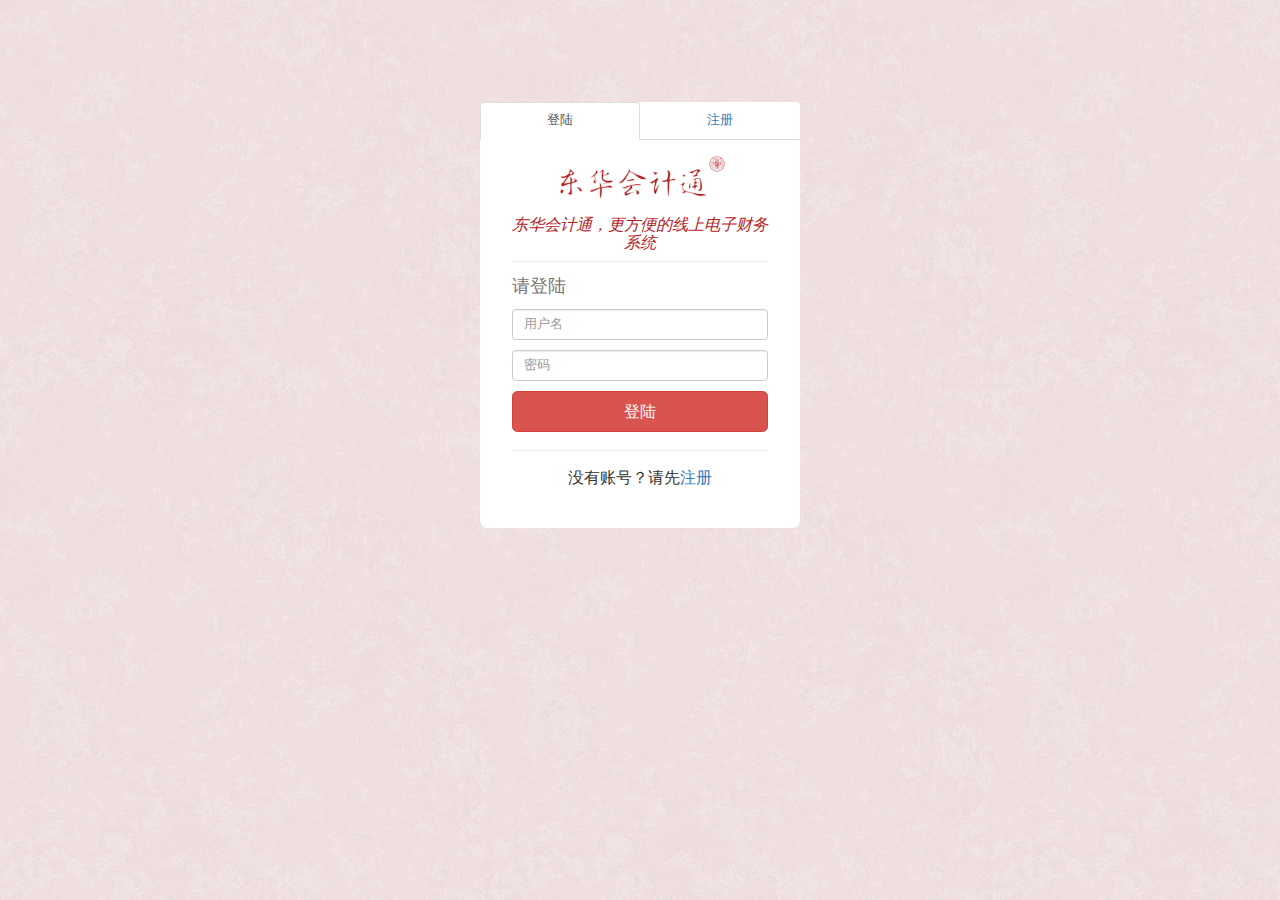
<file: DHUAccount/index.html>
<!DOCTYPE html>                                           
		<meta charset="utf-8">
		<!-- 1.下面这个设置了，网页调整为移动端宽度，进行缩放 -->
		<meta name="viewport" content="width=device-width, initial-scale=1">
		<title>Bootstrap Template</title>
		<!-- 2.下面引入了CSS -->
		<link rel="stylesheet" type="text/css" href="css/bootstrap.min.css" />
		<link rel="stylesheet" type="text/css" href="css/index.css" />
		<!-- 3.引入jquery -->
		<script src="js/jquery-3.3.1.min.js"></script>
		<!-- 4.引入bootstrap的js -->
		<script src="js/bootstrap.min.js"></script>
		<!-- 5.引入jquerySession的js -->
		<script src="js/jquerySession.js"></script>
		<script src="js/index.js"></script>
</script>
</head>
<body topmargin=0 leftmargin=0>
		<div class="container">
			<!--这一部分参考了知乎来设计-->
			<ul class="nav nav-tabs nav-justified">
				<!-- 登陆注册导航 -->
				<li role="presentation" class="active" id="set_nav_login"><a href="#login_request" data-toggle="tab">登陆</a></li>
				<li role="presentation" id="set_nav_register"><a href="#register_request" data-toggle="tab">注册</a></li>
			</ul>
			<div class="tab-content">
				<!-- 面板控制 -->
				<div class="tab-pane active" id="login_request">
					<img src="img/mainlogo.jpg" id="logo_img">
					<span id="login_context">
						<h4><em>东华会计通，更方便的线上电子财务系统</em></h4>
					</span>
					<hr id="hr_class" />
					<form id="login_form" class="form-signin" method="get">
						<h2><small>请登陆</small></h2> <!-- small标签嵌套在h中，本应做副标题，但比h更好看 -->
						<label for="inputUsername" class="sr-only">用户名</label>
						<input type="text" id="login_inputText" name="user_username" class="form-control" placeholder="用户名">
						<label for="inputPassword" class="sr-only">Password</label>
						<input type="password" id="login_inputPassword" name="user_password" class="form-control" placeholder="密码">
					</form>
					<button id="form_button_login" class="btn btn-lg btn-primary btn-block btn-danger">登陆</button>
					<!-- 注意，提交按钮若放在form中会被json化 -->
					<hr />
					<div>
						<span id="waring_span">
							<h4>没有账号？请先<a id="a_register">注册</a></h4>
						</span>
					</div>
				</div>
				<div class="tab-pane" id="register_request">
					<img src="img/mainlogo.jpg" id="logo_img">
					<span id="login_context">
						<h4><em>东华会计通，更方便的线上电子财务系统</em></h4>
					</span>
					<hr id="hr_class" />
					<div>
						<form id="register_form" class="form-signin" method="get">
							<h2><small>请注册</small></h2>
							<label for="inputUsername" class="sr-only">用户名</label>
							<input type="text" id="register_inputText" name="user_username" class="form-control" placeholder="用户名">
							<label for="inputPassword" class="sr-only">输入密码</label>
							<input type="password" id="register_inputPassword" name="user_password" class="form-control" placeholder="密码">
<!-- 							<label for="inputPassword" class="sr-only">请再次输入密码</label> -->
<!-- 							<input type="password" id="register_inputPassword" name="user_password" class="form-control" placeholder="请再次输入密码"> -->
						</form>
						<button id="form_button_register" class="btn btn-lg btn-primary btn-block btn-danger">注册</button>
						<!-- 注意，提交按钮若放在form中会被json化 -->
						<hr />
						<span id="waring_span">
							<h4>注册成功后，下次请直接<a id="a_login">登陆</a></h4>
						</span>
					</div>
				</div>
			</div>
		</div>
</body>
</html>
</file>
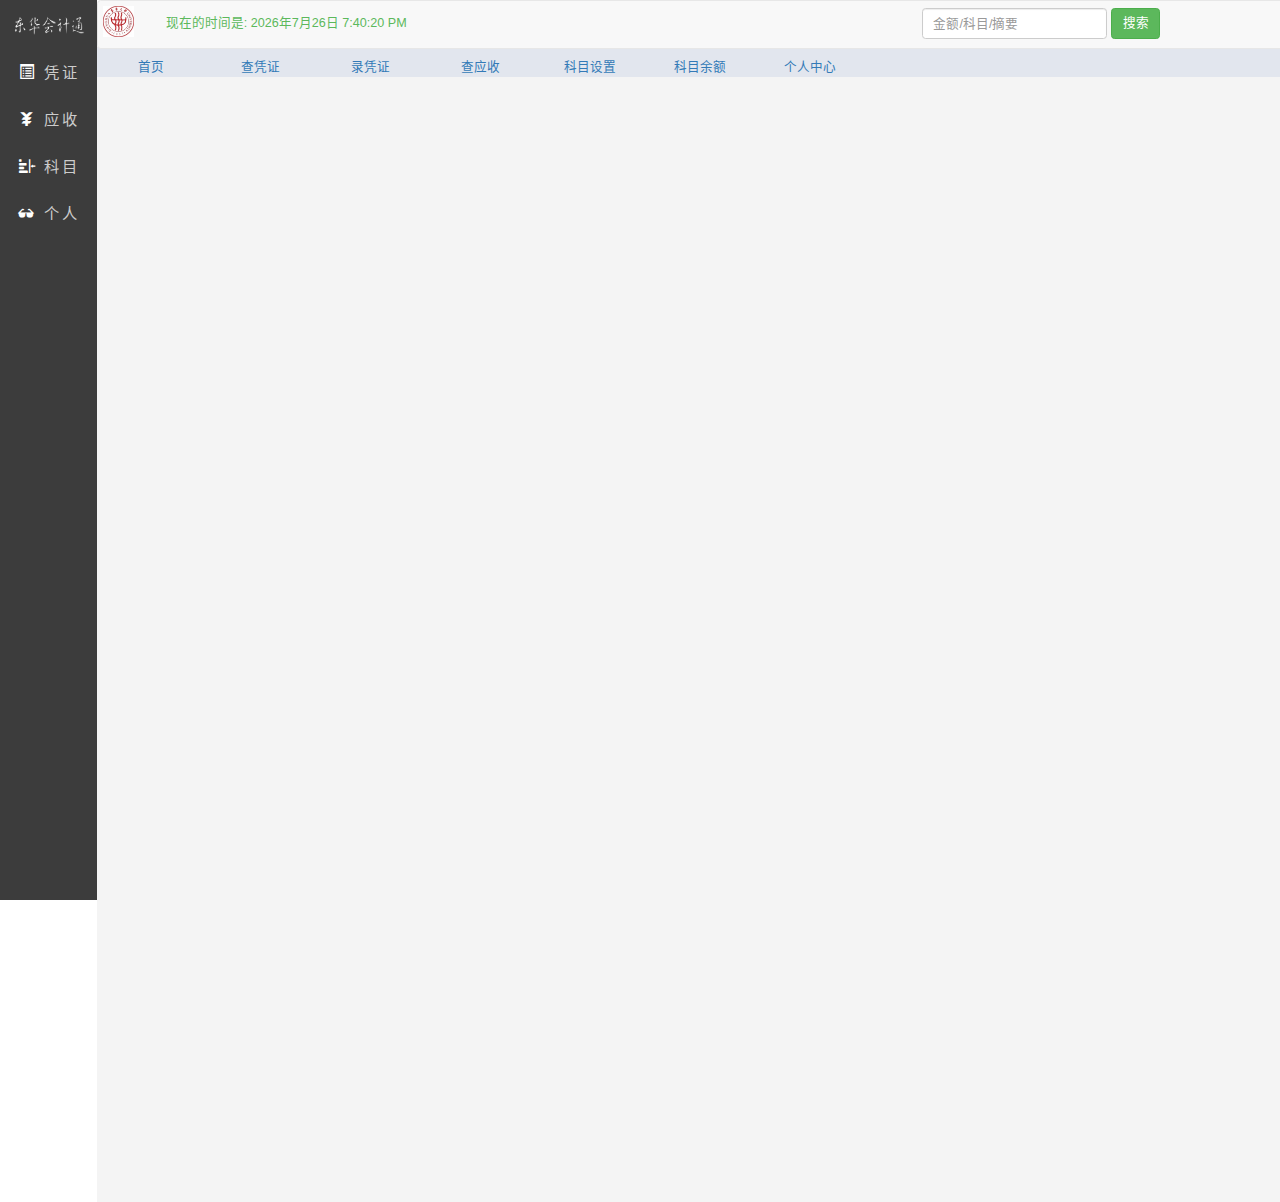
<file: DHUAccount/foreground.html>
<!DOCTYPE html>
<html lang="zh-CN">
	<head>
		<meta charset="utf-8">
		<!-- 1.下面这个设置了，网页调整为移动端宽度，进行缩放 -->
		<meta name="viewport" content="width=device-width, initial-scale=1">
		<title>Bootstrap Template</title>
		<!-- 2.下面引入了CSS -->
		<link rel="stylesheet" type="text/css" href="css/bootstrap.min.css" />
		<link rel="stylesheet" type="text/css" href="css/foreground.css" />		
		<!-- 3.引入jquery -->
		<script src="js/jquery-3.3.1.min.js"></script>
		<!-- 4.引入bootstrap的js -->
		<script src="js/bootstrap.min.js"></script>
		<!-- 5.引入jquerySession的js -->
		<script src="js/jquerySession.js"></script>
		<!-- 6.引入Echarts-->
		<script src="http://echarts.baidu.com/build/dist/echarts.js"></script>
		<script src="js/foreground.js"></script>
	</head>
	<body>
		<!-- 侧边栏 -->
		<div class="sidebar_menu">
			<div class="sidebar">
				<div class="sidebar_log"><img src="img/mainlogo_black.png"></div>
				<div class="sidebar-list">

					<!-- 凭证管理侧栏菜单和子框 -->
					<div id="list_vocher">
						<div class="list-item"><span class="glyphicon glyphicon-list-alt"></span>&nbsp;凭证</div>
						<div id="slider_vocher">
							<div class="sub_content">
								<div id="go_vocher_record">查凭证</div>
								<div id="go_vocher_do">录凭证</div>
							</div>
						</div>
					</div>

					<!-- 科目管理侧栏菜单和子框 -->
					<div id="list_receive">
						<div class="list-item"><span class="glyphicon glyphicon-yen"></span>&nbsp;应收</div>
						<div id="slider_receive">
							<div class="sub_content">
								<div id="go_receive_record">查应收</div>
								<div id="go_vocher_do2">录应收</div>
							</div>
						</div>
					</div>

					<!-- 科目管理侧栏菜单和子框 -->
					<div id="list_subject">
						<div class="list-item"><span class="glyphicon glyphicon-indent-right"></span>&nbsp;科目</div>
						<div id="slider_subject">
							<div class="sub_content">
								<div id="go_subject">科目余额</div>
								<div id="go_set_subject">设置科目</div>
							</div>
						</div>
					</div>

					<!-- 个人中心侧栏菜单和子框 -->
					<div id="list_personal">
						<div class="list-item"><span class="glyphicon glyphicon-sunglasses"></span>&nbsp;个人</div>
						<div id="slider_personal">
							<div class="sub_content">
								<div class="go_set_personcenter">个人中心</div>
							</div>
						</div>
					</div>

				</div>
			</div>
		</div>
		<!--侧边栏到此结束-->

		<!-- 上侧导航栏 -->
		<nav class="navbar navbar-default">
			<div class="container-fluid">
				<!-- dhulogo -->
				<div class="navbar-header">
					<a class="navbar-brand" href="#"><img src="img/dhu.jpg"></a>
				</div>

				<!-- personal栏和search栏 -->
				<div class="collapse navbar-collapse" id="bs-example-navbar-collapse-1">
					<!-- 动态时间 -->
					<div><font id="mytime" style="color: #5CB85C;"></font></div>
					<div class="nav_personal">
						<ul class="nav navbar-nav">
							<li><a class="go_set_personcenter">帮助 <span class="sr-only">(current)</span></a></li>
							<li class="dropdown">
								<a href="#" class="dropdown-toggle" data-toggle="dropdown" role="button" aria-haspopup="true" aria-expanded="false" id="un">
									<span class="caret"></span></a>
								<ul class="dropdown-menu">
									<li><a class="go_set_personcenter">个人中心</a></li>
									<li><a class="go_set_personcenter">设置</a></li>
									<li role="separator" class="divider" ></li>
									<li><a class="go_set_personcenter">帮助</a></li>
									<li role="separator" class="divider"></li>
									<li><a class="go_set_personcenter">关于东华会计通</a></li>
								</ul>
							</li>
							<li><a href="index.html">返回</a></li>
						</ul>
					</div>

					<!-- 搜索栏 -->
					<div class="nav_search">
						<form class="navbar-form navbar-left">
							<div class="form-group">
								<input type="text" class="form-control" placeholder="金额/科目/摘要">
							</div>
							<button type="submit" class="btn btn-success">搜索</button>
						</form>
					</div>

				</div>
			</div>
		</nav><!--到此导航栏结束-->

		<div class="workspace">
			<div class="page_index">
			<ul class="list-inline nav nav-tabs">
				<!-- data-toggle="tab"默认了a标签不会跳到其他页面 -->
				<li><a href="#menu_page" data-toggle="tab">首页</a></li>
				<li><a href="#vocher_record_page" data-toggle="tab"  id="side_vocher_record">查凭证</a></li>
				<li><a href="#vocher_do_page" data-toggle="tab" id="side_vocher_do">录凭证</a></li>
				<li><a href="#receive_record_page" data-toggle="tab" id="side_receive_record">查应收</a></li>
				<li><a href="#sub_set_page" data-toggle="tab" id="side_subject_init">科目设置</a></li>
				<li><a href="#page_record_page" data-toggle="tab" id="side_subject">科目余额</a></li>
				<li><a href="#sub_personcenter_page" data-toggle="tab" id="side_personcenter">个人中心</a></li>
				<!-- <li><a href="#help_page" data-toggle="tab" id="side_help">演示流程</a></li> -->
			</ul>
			</div>
			<div class="page_space">
				<div class="tab-content">
					<div class="tab-pane active" id="menu_page">
						<div id="data-show" style="height:600px;width:700px">
						</div>
						<div id="data-show2" style="height:600px;width:700px">
						</div>
					</div>
					<div class="tab-pane" id="vocher_do_page">
						<iframe src="vocher_do_page.html" height="700px" width="1500px" scrolling="no" frameborder="0"></iframe>
					</div>
					<div class="tab-pane" id="vocher_record_page">
						<iframe src="vocher_record_page.html" height="700px" width="1450px" scrolling="no" frameborder="0"></iframe>
					</div>
					<div class="tab-pane" id="receive_record_page">
						<iframe src="receive_record_page.html" height="700px" width="1450px" scrolling="no" frameborder="0"></iframe>
					</div>
					<div class="tab-pane" id="page_record_page">
						<iframe src="subject_page.html" height="700px" width="1450px" scrolling="no" frameborder="0"></iframe>
					</div>
					<div class="tab-pane" id="sub_set_page">
						<iframe src="subject_init.html" height="700px" width="1450px" scrolling="no" frameborder="0"></iframe>
					</div>
					<div class="tab-pane" id="sub_personcenter_page">
						<iframe src="personcenter.html" height="700px" width="1450px" scrolling="no" frameborder="0"></iframe>
					</div>
<!-- 					<div class="tab-pane" id="help_page">
						<iframe src="help.html" height="700px" width="1450px" scrolling="no" frameborder="0"></iframe>
					</div> -->
				</div>
			</div>
		</div>
		
	</body>
</html>
</file>
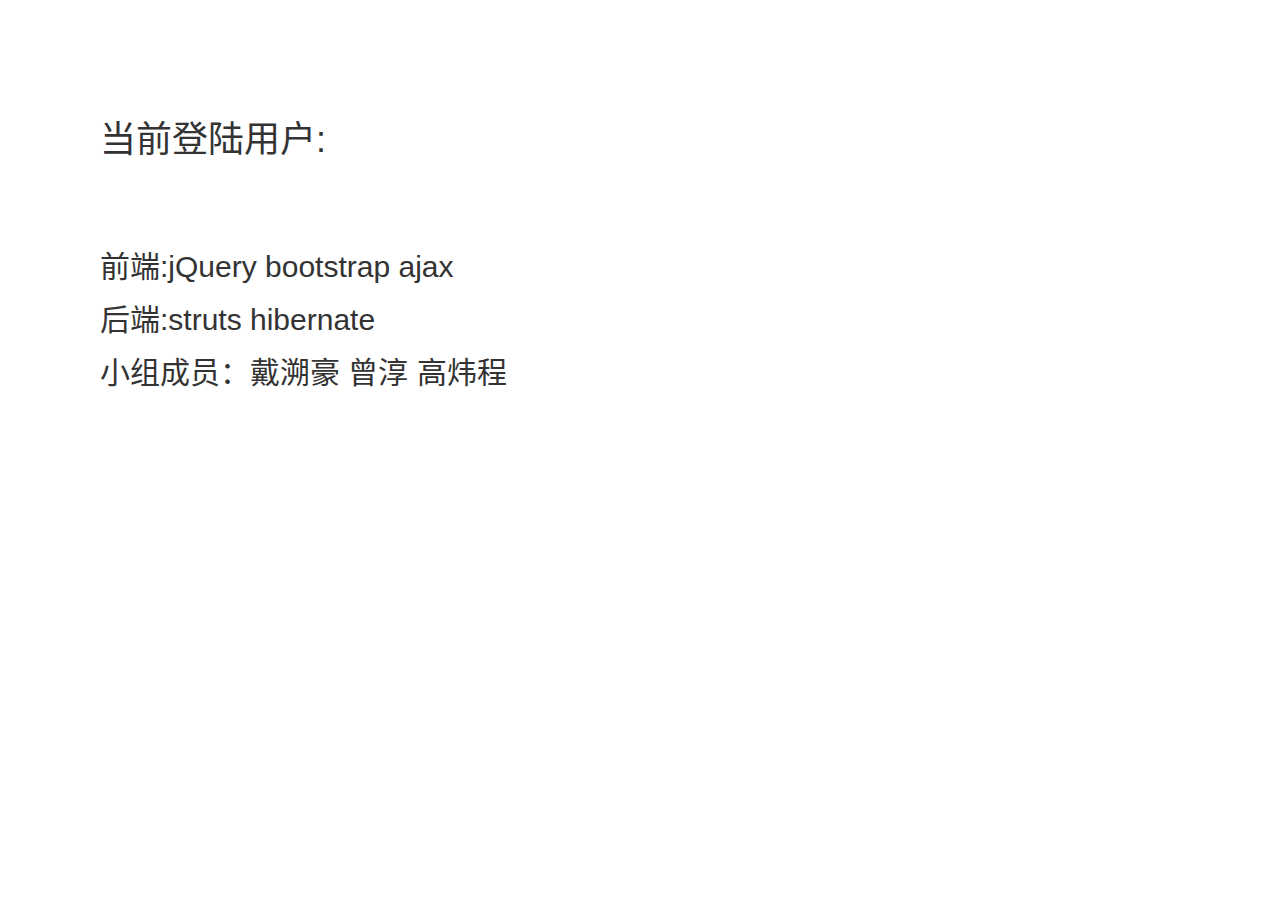
<file: DHUAccount/personcenter.html>
<!DOCTYPE html>
<html lang="zh-CN">
  <head>
    <meta charset="utf-8">
	<!-- 1.下面这个设置了，网页调整为移动端宽度，进行缩放 -->
    <meta name="viewport" content="width=device-width, initial-scale=1">
    <title>Bootstrap Template</title>
	<!-- 2.下面引入了CSS -->
	<link rel="stylesheet" type="text/css" href="css/bootstrap.min.css"/>
    <!-- 3.引入jquery -->
	<script src="js/jquery-3.3.1.min.js"></script>
    <!-- 4.引入bootstrap的js -->
	<script src="js/bootstrap.min.js"></script>
	<script src="js/jquerySession.js"></script>
  </head>
	<style type="text/css">
		.main_body{
			padding:100px;
			width: 1450px;
			height: 700px;
		}
		
	</style>
	<script type="text/javascript">
		$(function(){
					// alert($.session.get('user_username'));
						$("#final").append($.session.get('user_username'));
						// $("#final").append("sb");

		})
	</script>
  <body>
	  <div class="main_body">
			<h1 id="final">当前登陆用户:</h1>
			</br></br></br>
			<h2> 前端:jQuery bootstrap ajax</h1>
			<h2> 后端:struts hibernate
			<h2> 小组成员：戴溯豪 曾淳 高炜程</h1>
	  </div>
  </body>
</html>
</file>
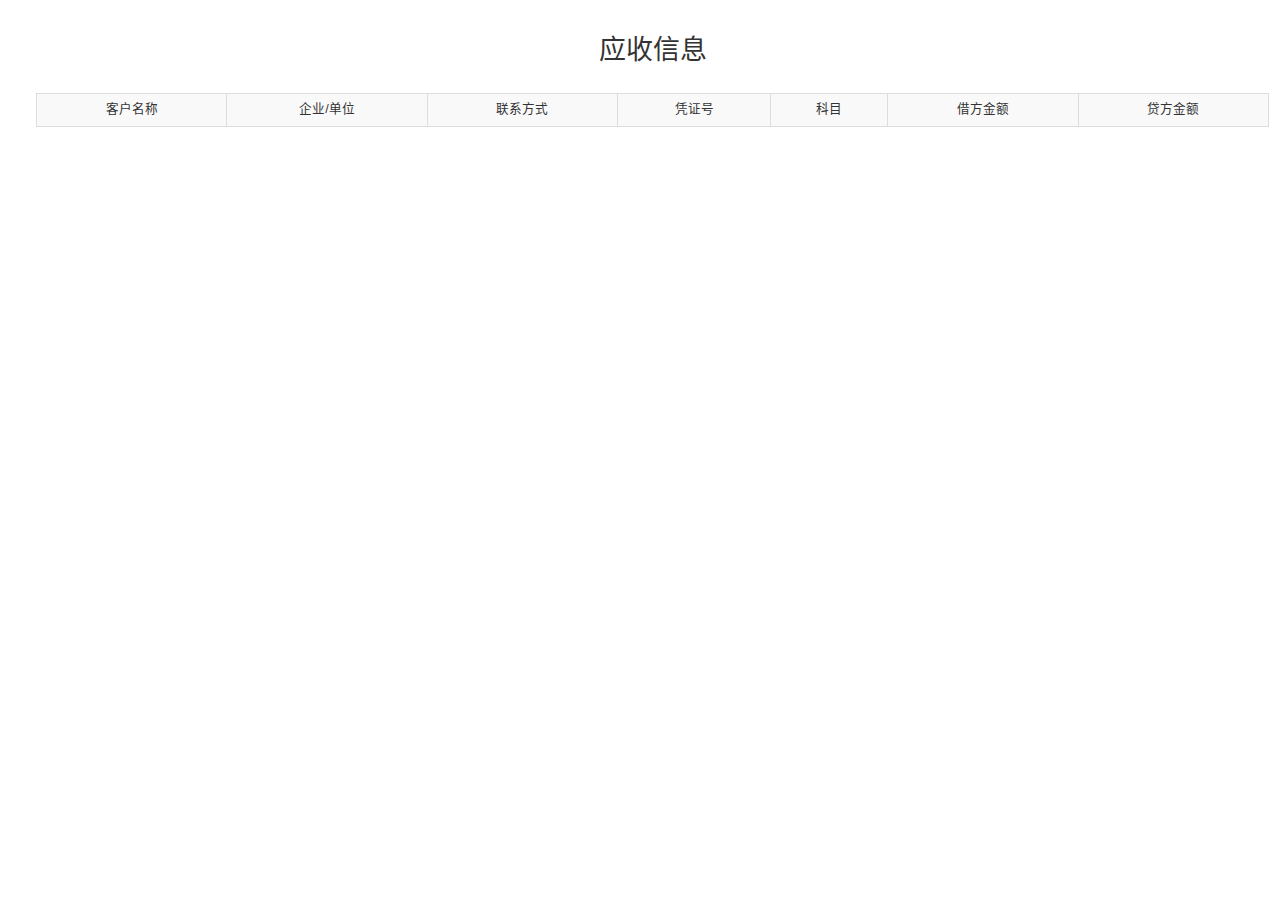
<file: DHUAccount/receive_record_page.html>
<!DOCTYPE html>
<html>
	<head>
		<meta charset="utf-8">
		<title></title>
	</head>
	<body>
	</body>
</html>
<!DOCTYPE html>
<html lang="zh-CN">
	<head>
		<meta charset="utf-8">
		<!-- 1.下面这个设置了，网页调整为移动端宽度，进行缩放 -->
		<meta name="viewport" content="width=device-width, initial-scale=1">
		<title>Bootstrap Template</title>
		<!-- 2.下面引入了CSS -->
		<link rel="stylesheet" type="text/css" href="css/bootstrap.min.css" />
		<link rel="stylesheet" type="text/css" href="css/receive_record_page.css"/>
		<!-- 3.引入jquery -->
		<script src="js/jquery-3.3.1.min.js"></script>
		<!-- 4.引入bootstrap的js -->
		<script src="js/bootstrap.min.js"></script>
				<!-- 5.引入jquerySession的js -->
		<script src="js/jquerySession.js"></script>
		<script src="js/receive_record.js"></script>
	</head>
	<body>
		<div class="main_body">
			<div class="table_content">
				<div class="table_title"><span class="h2">应收信息</span></div>
				<table class="table table-striped table-bordered table-hover" id="addreceive">
					<tr align="center" valign="middle">
						<td>客户名称</td>
						<td>企业/单位</td>
						<td>联系方式</td>
						<td>凭证号</td>
						<td>科目</td>
						<td>借方金额</td>
						<td>贷方金额</td>
					</tr>
				</table>
			</div>

		</div>
	</body>
</html>
</file>
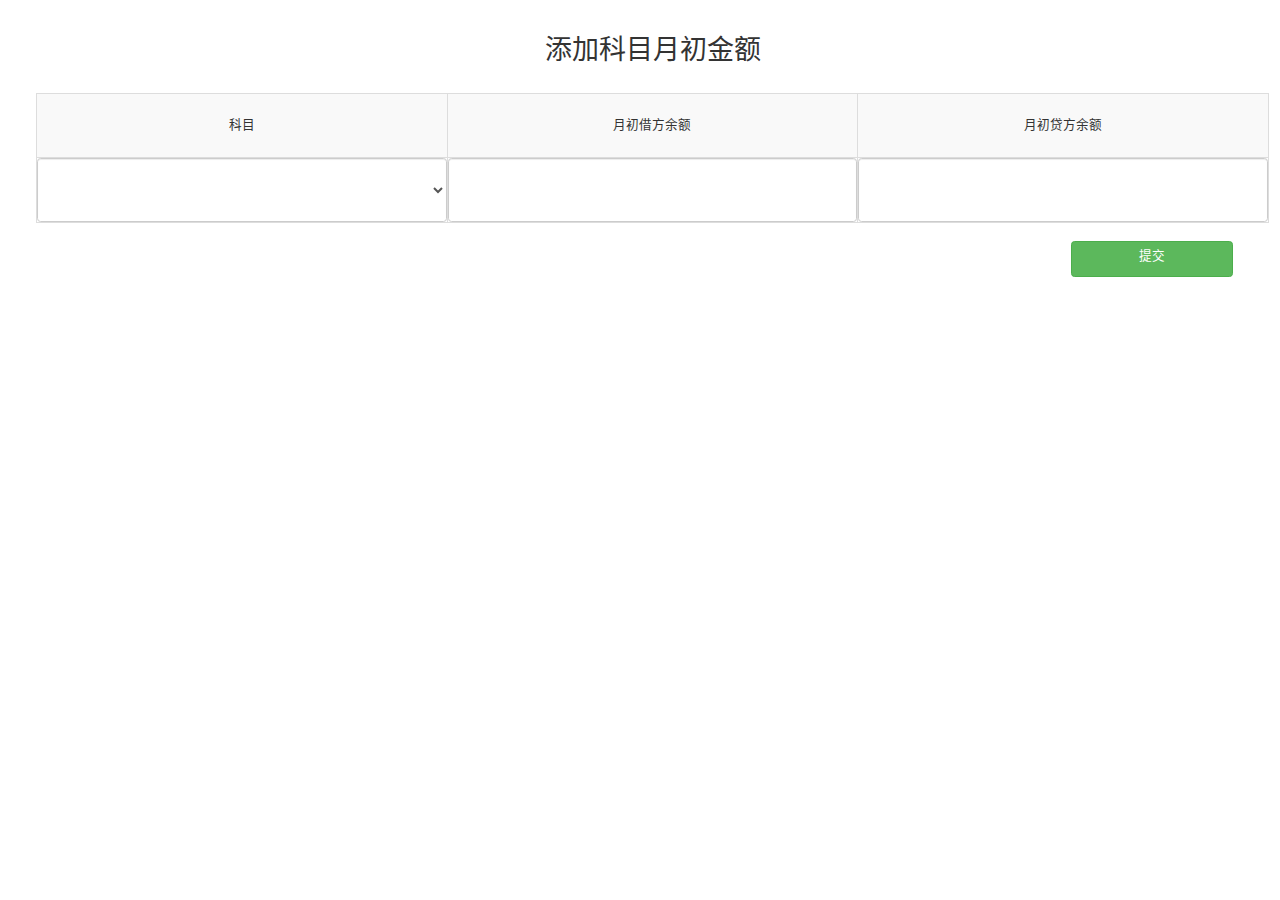
<file: DHUAccount/subject_init.html>
<!DOCTYPE html>
<html lang="zh-CN">
	<head>
		<meta charset="utf-8">
		<!-- 1.下面这个设置了，网页调整为移动端宽度，进行缩放 -->
		<meta name="viewport" content="width=device-width, initial-scale=1">
		<title>Bootstrap Template</title>
		<!-- 2.下面引入了CSS -->
		<link rel="stylesheet" type="text/css" href="css/bootstrap.min.css" />
		<link rel="stylesheet" type="text/css" href="css/subject_init.css" />
		<!-- 3.引入jquery -->
		<script src="js/jquery-3.3.1.min.js"></script>
		<!-- 4.引入bootstrap的js -->
		<script src="js/bootstrap.min.js"></script>
				<!-- 5.引入jquerySession的js -->
		<script src="js/jquerySession.js"></script>
		<script src="js/subject_init.js"></script>
	</head>
	<body>
		<div class="main_body">
			<div class="subject_table">
				<div class="table_content">
					<div class="table_title"><span class="h2">添加科目月初金额</span></div>
					<table class="table table-striped table-bordered table-hover">
						<tr align="center" valign="middle">
							<td>科目</td>
							<td>月初借方余额</td>
							<td>月初贷方余额</td>
						</tr>
						<tr align="center" valign="middle">
							<td> <select class="form-control" id="subject_option" name="account_name">
									<option selected="selected" disabled="disabled" style='display: none' value=''></option>
									<option value="1001库存现金">1001库存现金</option>
									<option value="1002银行存款">1002银行存款</option>
									<option value="1003应收账款">1003应收账款</option>									
									<option value="1004原材料">1004原材料</option>
									<option value="1005库存商品">1005库存商品</option>
									<option value="2001短期借款">2001短期借款</option>
									<option value="2002交易性金融负债">2002交易性金融负债</option>
									<option value="2003应付票据">2003应付票据</option>									
									<option value="2004应付账款">2004应付账款</option>
									<option value="2005预付账款">2005预付账款</option>
								</select>
							</td>
							<td><input type="text" class="form-control" id="sub_debitside_base" placeholder="" name="document_note"></td>
							<td><input type="text" class="form-control" id="sub_creditside_base" placeholder="" name="document_note"></td>
						</tr>
					</table>
				</div>
				<div class="btn btn-success" id="sub_do_submit">提交</div>
			</div>
		</div>
	</body>
</html>
</file>
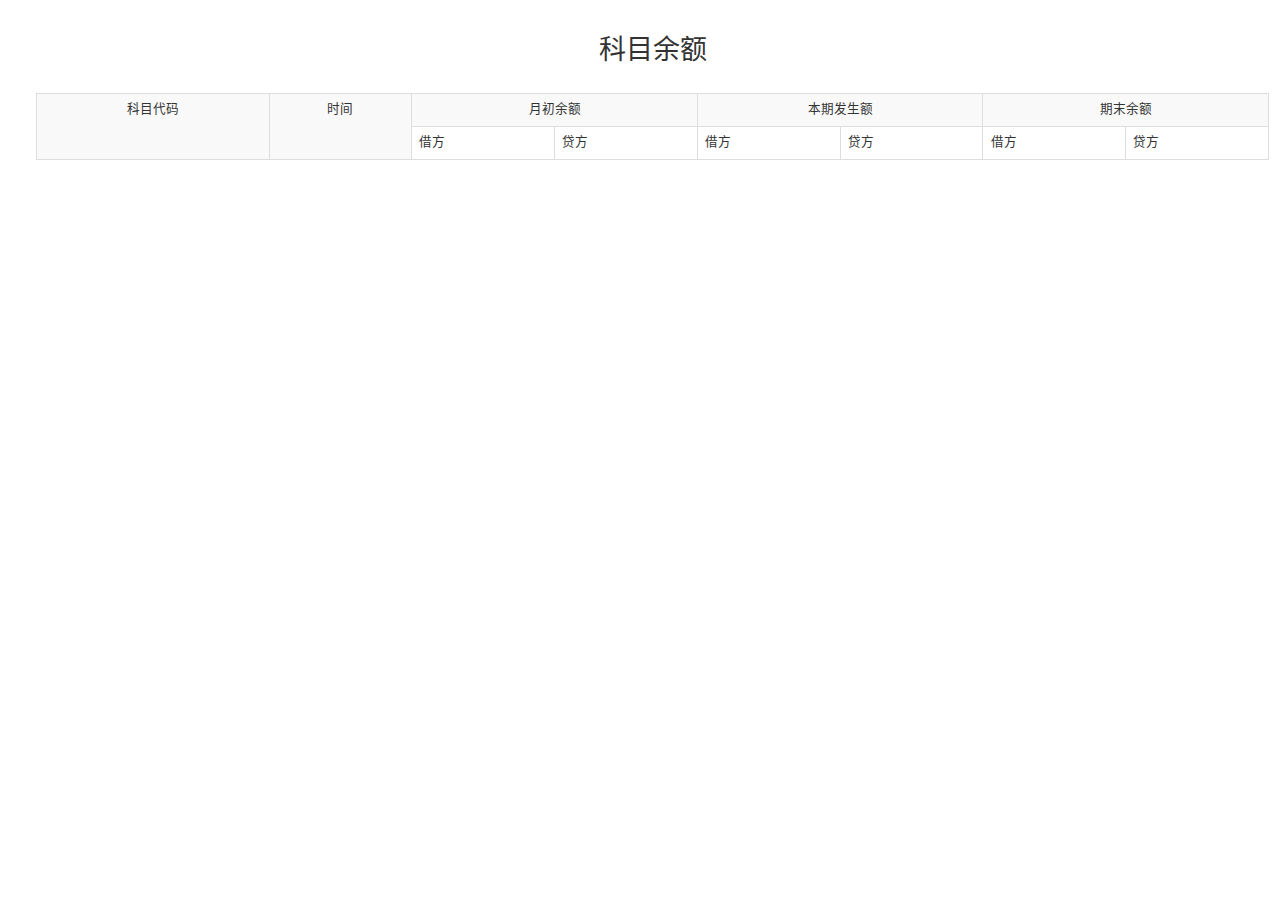
<file: DHUAccount/subject_page.html>
<!DOCTYPE html>
<html>
	<head>
		<meta charset="utf-8">
		<title></title>
	</head>
	<body>
	</body>
</html>
<!DOCTYPE html>
<html lang="zh-CN">
	<head>
		<meta charset="utf-8">
		<!-- 1.下面这个设置了，网页调整为移动端宽度，进行缩放 -->
		<meta name="viewport" content="width=device-width, initial-scale=1">
		<title>Bootstrap Template</title>
		<!-- 2.下面引入了CSS -->
		<link rel="stylesheet" type="text/css" href="css/bootstrap.min.css" />
		<link rel="stylesheet" type="text/css" href="css/subject_page.css" />		
		<!-- 3.引入jquery -->
		<script src="js/jquery-3.3.1.min.js"></script>
		<!-- 4.引入bootstrap的js -->
		<script src="js/bootstrap.min.js"></script>
				<!-- 5.引入jquerySession的js -->
		<script src="js/jquerySession.js"></script>
		<script src="js/subject_page.js"></script>
	</head>
	<!-- 科目代码、年月、月初余额、本月借方金额、本月贷方金额、期末余额； -->
	<body>
		<div class="main_body">
			<div class="table_content">
				<div class="table_title"><span class="h2">科目余额</span></div>
				<table class="table table-striped table-bordered table-hover" id="addAccount">
					<tr align="center" valign="middle">
						<td rowspan="2">科目代码</td>
						<td rowspan="2">时间</td>
						<td colspan="2">月初余额</td>
						<td colspan="2">本期发生额</td>
						<td colspan="2">期末余额</td>
					</tr>
					<tr>
						<td>借方</td>
						<td>贷方</td>
						<td>借方</td>
						<td>贷方</td>
						<td>借方</td>
						<td>贷方</td>
					</tr>
				</table>
			</div>

		</div>
	</body>
</html>
</file>
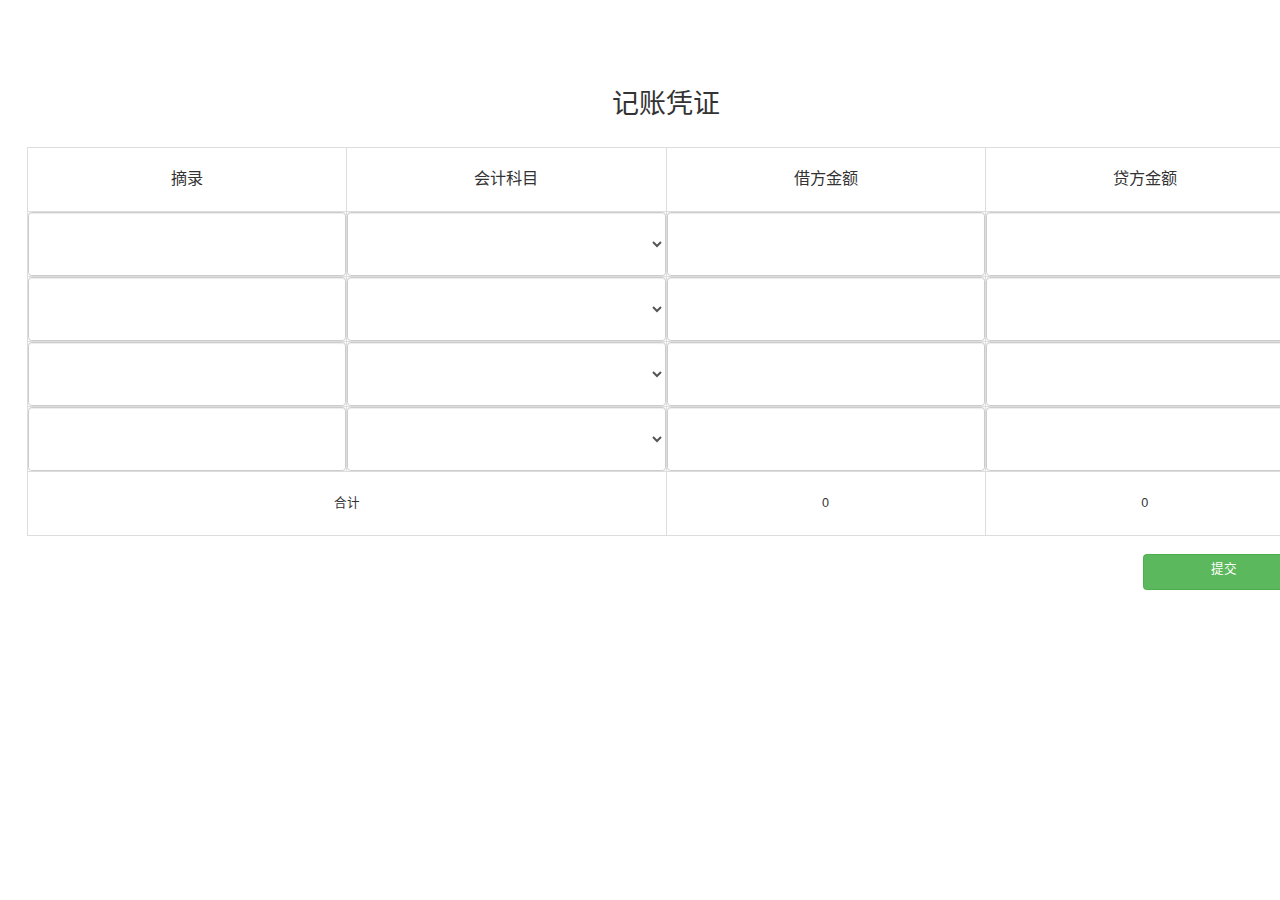
<file: DHUAccount/vocher_do_page.html>
<!DOCTYPE html>
<html lang="zh-CN">
	<head>
		<meta charset="utf-8">
		<!-- 1.下面这个设置了，网页调整为移动端宽度，进行缩放 -->
		<meta name="viewport" content="width=device-width, initial-scale=1">
		<title>Bootstrap Template</title>
		<!-- 2.下面引入了CSS -->
		<link rel="stylesheet" type="text/css" href="css/bootstrap.min.css" />
		<link rel="stylesheet" type="text/css" href="css/vocher_do_page.css" />
		<!-- 3.引入jquery -->
		<script src="js/jquery-3.3.1.min.js"></script>
		<!-- 4.引入bootstrap的js -->
		<script src="js/bootstrap.min.js"></script>
		<!-- 5.引入jquerySession的js -->
		<script src="js/jquerySession.js"></script>
		<script src="js/vocher_do_page.js"></script>
	</head>
	<body>
		<div class="main_body">
			<div class="vocher_table">
				<div class="table_title"><span class="h2">记账凭证</span></div>
				<form id="vocher_form">
					<table class="table table-bordered">
						<tr>
							<td><span class="h4">摘录</span></td>
							<td><span class="h4">会计科目</span></td>
							<td><span class="h4">借方金额</span></td>
							<td><span class="h4">贷方金额</span></td>
						</tr>
						<tr>
							<td><input type="text" class="form-control" id="document_note1" placeholder="" name="document_note1"></td>
							<td> <select class="form-control" id="subject_option1" name="account_name1">
									<option selected="selected" disabled="disabled" style='display: none' value=''></option>
									<option value="1001库存现金">1001库存现金</option>
									<option value="1002银行存款">1002银行存款</option>
									<option value="1003应收账款">1003应收账款</option>									
									<option value="1004原材料">1004原材料</option>
									<option value="1005库存商品">1005库存商品</option>
									<option value="2001短期借款">2001短期借款</option>
									<option value="2002交易性金融负债">2002交易性金融负债</option>
									<option value="2003应付票据">2003应付票据</option>									
									<option value="2004应付账款">2004应付账款</option>
									<option value="2005预付账款">2005预付账款</option>
								</select>
							</td>
							<td><input type="text" class="form-control" id="positive_money1" placeholder="" name="positive_money"></td>
							<td><input type="text" class="form-control" id="negative_money1" placeholder="" name="negative_money"></td>
						</tr>
						<tr>
							<td><input type="text" class="form-control" id="document_note2" placeholder="" name="document_note2"></td>
							<td> <select class="form-control" id="subject_option2" name="account_name2">
									<option selected="selected" disabled="disabled" style='display: none' value=''></option>
									<option value="1001库存现金">1001库存现金</option>
									<option value="1002银行存款">1002银行存款</option>
									<option value="1003应收账款">1003应收账款</option>									
									<option value="1004原材料">1004原材料</option>
									<option value="1005库存商品">1005库存商品</option>
									<option value="2001短期借款">2001短期借款</option>
									<option value="2002交易性金融负债">2002交易性金融负债</option>
									<option value="2003应付票据">2003应付票据</option>									
									<option value="2004应付账款">2004应付账款</option>
									<option value="2005预付账款">2005预付账款</option>
								</select>
							</td>
							<td><input type="text" class="form-control" id="positive_money2" placeholder="" name="positive_money"></td>
							<td><input type="text" class="form-control" id="negative_money2" placeholder="" name="negative_money"></td>
						</tr>
						<tr>
							<td><input type="text" class="form-control" id="document_note3" placeholder="" name="document_note3"></td>
							<td> <select class="form-control" id="subject_option3" name="account_name3">
									<option selected="selected" disabled="disabled" style='display: none' value=''></option>
									<option value="1001库存现金">1001库存现金</option>
									<option value="1002银行存款">1002银行存款</option>
									<option value="1003应收账款">1003应收账款</option>									
									<option value="1004原材料">1004原材料</option>
									<option value="1005库存商品">1005库存商品</option>
									<option value="2001短期借款">2001短期借款</option>
									<option value="2002交易性金融负债">2002交易性金融负债</option>
									<option value="2003应付票据">2003应付票据</option>									
									<option value="2004应付账款">2004应付账款</option>
									<option value="2005预付账款">2005预付账款</option>
								</select>
							</td>
							<td><input type="text" class="form-control" id="positive_money3" placeholder="" name="positive_money"></td>
							<td><input type="text" class="form-control" id="negative_money3" placeholder="" name="negative_money"></td>
						</tr>
						<tr>
							<td><input type="text" class="form-control" id="document_note4" placeholder="" name="document_note4"></td>
							<td> <select class="form-control" id="subject_option4" name="account_name4">
									<option selected="selected" disabled="disabled" style='display: none' value=''></option>
									<option value="1001库存现金">1001库存现金</option>
									<option value="1002银行存款">1002银行存款</option>
									<option value="1003应收账款">1003应收账款</option>									
									<option value="1004原材料">1004原材料</option>
									<option value="1005库存商品">1005库存商品</option>
									<option value="2001短期借款">2001短期借款</option>
									<option value="2002交易性金融负债">2002交易性金融负债</option>
									<option value="2003应付票据">2003应付票据</option>									
									<option value="2004应付账款">2004应付账款</option>
									<option value="2005预付账款">2005预付账款</option>									
								</select>
							</td>
							<td><input type="text" class="form-control" id="positive_money4" placeholder="" name="positive_money"></td>
							<td><input type="text" class="form-control" id="negative_money4" placeholder="" name="negative_money"></td>
						</tr>
						<tr>
							<td colspan="2">合计</td>
							<td id="text1"></td>
							<td id="text2"></td>
						</tr>
					</table>
				</form>
				<div class="btn btn-success" id="vocher_do_submit">提交</div>
			</div>

			<button id="receive_modal" class="btn btn-primary btn-lg" data-toggle="modal" data-target="#myModal">开始演示模态框</button>
			<!-- modal -->
			<div class="modal fade" id="myModal" tabindex="-1" role="dialog" aria-labelledby="myModalLabel" aria-hidden="true">
				<div class="modal-dialog">
					<div class="modal-content">
						<div class="modal-header">
							<button type="button" class="close" data-dismiss="modal" aria-hidden="true">&times;</button>
							<h4 class="modal-title" id="myModalLabel">请输入应收账款的客户信息，便于应收账款的管理</h4>
						</div>
						<div class="modal-body">
							<form action="" class="form-signin" method="">
								<h4>选择已存在的客户</h4>
								<select class="form-control" id="customer_list">
									<option selected="selected" disabled="disabled" style='display: none' value=''></option>
									<!-- 这里需要访问数据库获得用户已录取的欠款客户 -->
									<!-- 并且添加一个函数，让下面的input框的value设置为那个客户的信息 -->
<!-- 									<option value="马云">马云</option>
									<option value="马化腾">马化腾</option> -->
								</select>
								<!-- <label for="inputUsername" class="sr-only">客户名</label> -->
								<h4>客户名</h4>
								<input type="text" id="customerinfo_name_inputText" name="customerinfo_name" class="form-control" placeholder="客户名">
								<!-- <label for="inputUsername" class="sr-only">客户公司</label> -->
								<h4>客户公司名</h4>
								<input type="text" id="customerinfo_company_inputText" name="customerinfo_company" class="form-control"
								 placeholder="客户公司名">
								<!-- <label for="inputUsername" class="sr-only">客户电话</label> -->
								<h4>客户电话</h4>
								<input type="text" id="customerinfo_phone_inputText" name="customerinfo_phone" class="form-control" placeholder="客户电话">
							</form>
						</div>
						<div class="modal-footer">
							<button class="btn-primary" id="customer_modal_submit">新增</button>
							<button class="btn-primary" id="receive_modal_submit">确认</button>
						</div>
					</div>
				</div>
			</div>
		</div>
	</body>
</html>
</file>
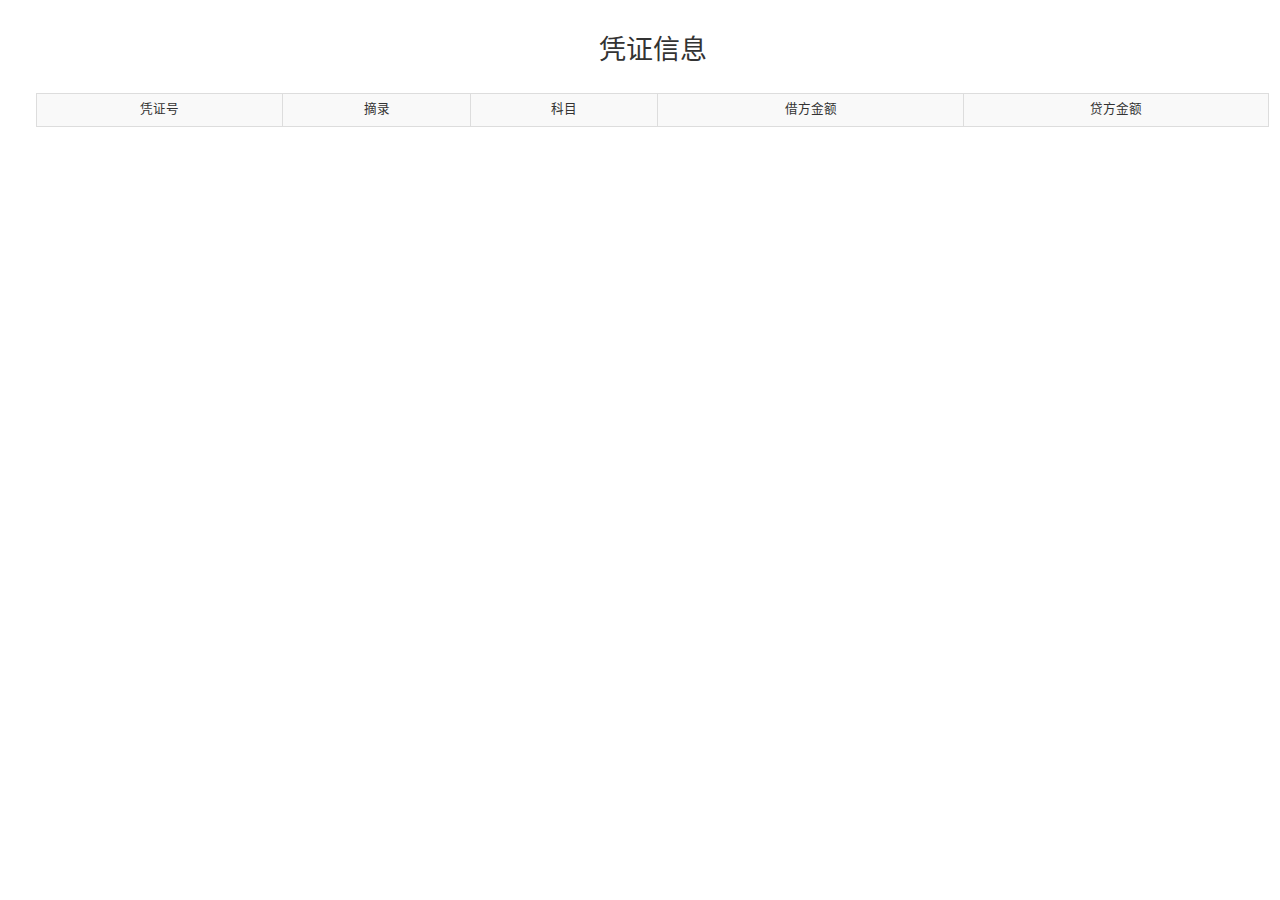
<file: DHUAccount/vocher_record_page.html>
<!DOCTYPE html>
<html>
	<head>
		<meta charset="utf-8">
		<title></title>
	</head>
	<body>
	</body>
</html>
<!DOCTYPE html>
<html lang="zh-CN">
	<head>
		<meta charset="utf-8">
		<!-- 1.下面这个设置了，网页调整为移动端宽度，进行缩放 -->
		<meta name="viewport" content="width=device-width, initial-scale=1">
		<title>Bootstrap Template</title>
		<!-- 2.下面引入了CSS -->
		<link rel="stylesheet" type="text/css" href="css/bootstrap.min.css" />
		<link rel="stylesheet" type="text/css" href="css/vocher_record_page.css" />
		<!-- 3.引入jquery -->
		<script src="js/jquery-3.3.1.min.js"></script>
		<!-- 4.引入bootstrap的js -->
		<script src="js/bootstrap.min.js"></script>
				<!-- 5.引入jquerySession的js -->
		<script src="js/jquerySession.js"></script>
		<script src="js/vocher_record_page.js"></script>
	</head>
	<body>
		<div class="main_body">
			<div class="table_content">
				<div class="table_title"><span class="h2">凭证信息</span></div>
				<table class="table table-striped table-bordered table-hover" id="addvocher">
					<tr align="center" valign="middle">
						<td>凭证号</td>
						<td>摘录</td>
						<td>科目</td>
						<td>借方金额</td>
						<td>贷方金额</td>
					</tr>
				</table>
			</div>

		</div>
	</body>
</html>
</file>
<file: DHUAccount/css/index.css>
body {
							zoom:0.9;
							overflow: scroll;
							overflow-x: hidden;
							overflow-y: hidden;
				background-image: url(../img/pink_rice.png);
			}

			.container {
				border-radius: 1% 1% 2% 2%;
				margin: 8% auto;
				padding: 0;
				background-color: white;
				width: 25%;
			}

			.tab-content {
				padding: 0 10% 10% 10%;
			}

			#logo_img {
				display: block;
				margin: 5% auto 0;
				width: 70%;
				height: 90%;
			}

			form h2 {
				margin: 3% 0 4%;
			}

			#login_context {
				text-align: center;
				color: #B5211F;
			}

			#login_inputText {
				margin-bottom: 4%;
			}
			
			#register_inputText {
				margin-bottom: 4%;
			}

			#login_inputPassword {
				margin-bottom: 4%;
			}
			
			#register_inputPassword {
				margin-bottom: 4%;
			}

			#waring_span {
				text-align: center;
			}

			#hr_class {
				margin: 0;
			}
</file>
<file: DHUAccount/css/foreground.css>
body {
				zoom:0.9;
				overflow: scroll;
				overflow-x: hidden;
				overflow-y: hidden;
			}

			.sidebar_menu {
				position: absolute;
				z-index: 100;
			}

			nav {
				position: absolute;
				height: 54px;
				right: 0;
				left: 108px;
				z-index: 1;
			}

			.workspace {
				position: absolute;
				width: 100%;
				left: 108px;
				top: 52px;
				background: white;
				height: 1000px;
			}

			.sidebar {
				position: fixed;
				top: 0;
				bottom: 0;
				background-color: #3C3C3C;
				width: 108px;
			}

			.sidebar_log img {
				display: block;
				padding: 16px;
				width: 110px;
				height: 56px;
			}

			.list-item {
				margin: 0 auto;
				width: 110px;
				height: 52px;
				font-size: 17px;
				text-align: center;
				line-height: 50px;
				letter-spacing: 3px;
				color: #ccc;
			}

			.list-item span {
				color: white;
			}

			.list-item:hover {
				display: block;
				background: #47B986;
				color: white;
			}

			#slider_vocher {
				background: white;
				position: absolute;
				/*注意这里必须是absolute*/
				left: 108px;
				top: 54px;
				width: 193px;
				border: 1px solid #e6e6e6;
				display: none;
			}

			#slider_receive {
				background: white;
				position: absolute;
				left: 108px;
				top: 107px;
				width: 193px;
				border: 1px solid #e6e6e6;
				display: none;
			}

			#slider_subject {
				background: white;
				position: absolute;
				left: 108px;
				top: 160px;
				width: 193px;
				border: 1px solid #e6e6e6;
				display: none;
			}

			#slider_personal {
				background: white;
				position: absolute;
				left: 108px;
				top: 212px;
				width: 193px;
				border: 1px solid #e6e6e6;
				display: none;
			}

			.sub_content {
				text-align: center;
				padding: 15px 0;
				font-size: 17px;
			}

			.sub_content div {
				text-align: center;
				line-height: 44px;
			}

			.sub_content div:hover {
				background: #E2E6EE;
				color: #47B986;
			}

			.navbar-brand {
				padding: 5px 5px 5px 5px;
			}

			.navbar-brand img {
				height: 35px;
			}

			#mytime {
				float: left;
				position: relative;
				top: 15px;
				left: 30px;
			}

			.nav navbar-nav navbar-right {
				display: block;
				position: relative;
				right: 300px;
			}

			.nav_search {
				position: absolute;
				left: 900px;
			}

			.nav_personal {
				position: absolute;
				left: 1300px;
			}

			.page_index {
				height: 34px;
				width: 100%;
				border-top: 1px solid #e6e6e6;
				border-bottom: 1px solid #e6e6e6;
				background-color: #e2e6ee;
			}

			.list-inline {
				margin-left: 0;
				background: #e2e6ee;
			}

			.list-inline>li {
				display: inline-block;
				padding-right: 0;
				padding-left: 0;
			}

			.list-inline li a {
				display: block;
				text-align: center;
				line-height: 20px;
				height: 34px;
				width: 120px;
				overflow: hidden;
			}

			.list-inline li a:hover {
				background: #D2E2E4;
			}

			.workspace {
				background: #F4F4F4;
			}

			.page_space {
				padding: 25px;
				background: #F4F4F4;
			}

			#go_vocher_record,
			#go_vocher_do,
			#go_vocher_do2,
			#go_receive_record,
			#go_subject,
			#go_set_subject,
			.go_set_personcenter {
				cursor: pointer;
			}

		#data-show2 {
				position: relative;
				left: 800px;
				bottom: 600px;
			}
</file>
<file: DHUAccount/css/receive_record_page.css>
.main_body {
			zoom:0.9;
			padding: 40px;
			width: 1450px;
			height: 700px;
		}
		.table_title{
			margin-bottom: 30px;
			text-align: center;
		}
</file>
<file: DHUAccount/css/subject_init.css>
.main_body {
			zoom:0.9;
			padding: 40px;
			width: 1450px;
			height: 700px;
		}

		.subject_table {
			margin: 100px 30 0 30px;
		}

		.table>tbody>tr>td,
		.table>tbody>tr>th,
		.table>tfoot>tr>td,
		.table>tfoot>tr>th,
		.table>thead>tr>td,
		.table>thead>tr>th {
			padding: 0;
			line-height: 1.42857143;
			vertical-align: middle;
			text-align: center;
			border-top: 1px solid #ddd;
			height: 72px;
			width: 327px;
		}

		.table_title {
			margin-bottom: 30px;
			text-align: center;
		}

		.form-control {
			height: 100%;
		}

		.btn {
			width: 180px;
			height: 40px;
			position: relative;
			left: 1150px;
			text-align: center;
			vertical-align: middle;
		}

		#receive_modal {
			display: none;
		}
</file>
<file: DHUAccount/css/subject_page.css>
.main_body {
			zoom:0.9;
			padding: 40px;
			width: 1450px;
			height: 700px;
		}
		.table_title{
			margin-bottom: 30px;
			text-align: center;
		}
</file>
<file: DHUAccount/css/vocher_do_page.css>
.main_body {
			zoom:0.9;
			width: 1450px;
			height: 700px;
		}

		.vocher_table {
			margin: 100px 0 0 30px;
		}

		.table>tbody>tr>td,
		.table>tbody>tr>th,
		.table>tfoot>tr>td,
		.table>tfoot>tr>th,
		.table>thead>tr>td,
		.table>thead>tr>th {
			padding: 0;
			line-height: 1.42857143;
			vertical-align: middle;
			text-align: center;
			border-top: 1px solid #ddd;
			height: 72px;
			width: 327px;
		}

		.table_title {
			margin-bottom: 30px;
			text-align: center;
		}

		.form-control {
			height: 100%;
		}

		.btn {
			width: 180px;
			height: 40px;
			position: relative;
			left: 1240px;
			text-align: center;
			vertical-align: middle;
		}
		
		#receive_modal{
			display: none;
		}
</file>
<file: DHUAccount/css/vocher_record_page.css>
.main_body {
			zoom:0.9;
			padding: 40px;
			width: 1450px;
			height: 700px;
		}
		.table_title{
			margin-bottom: 30px;
			text-align: center;
		}
</file>
